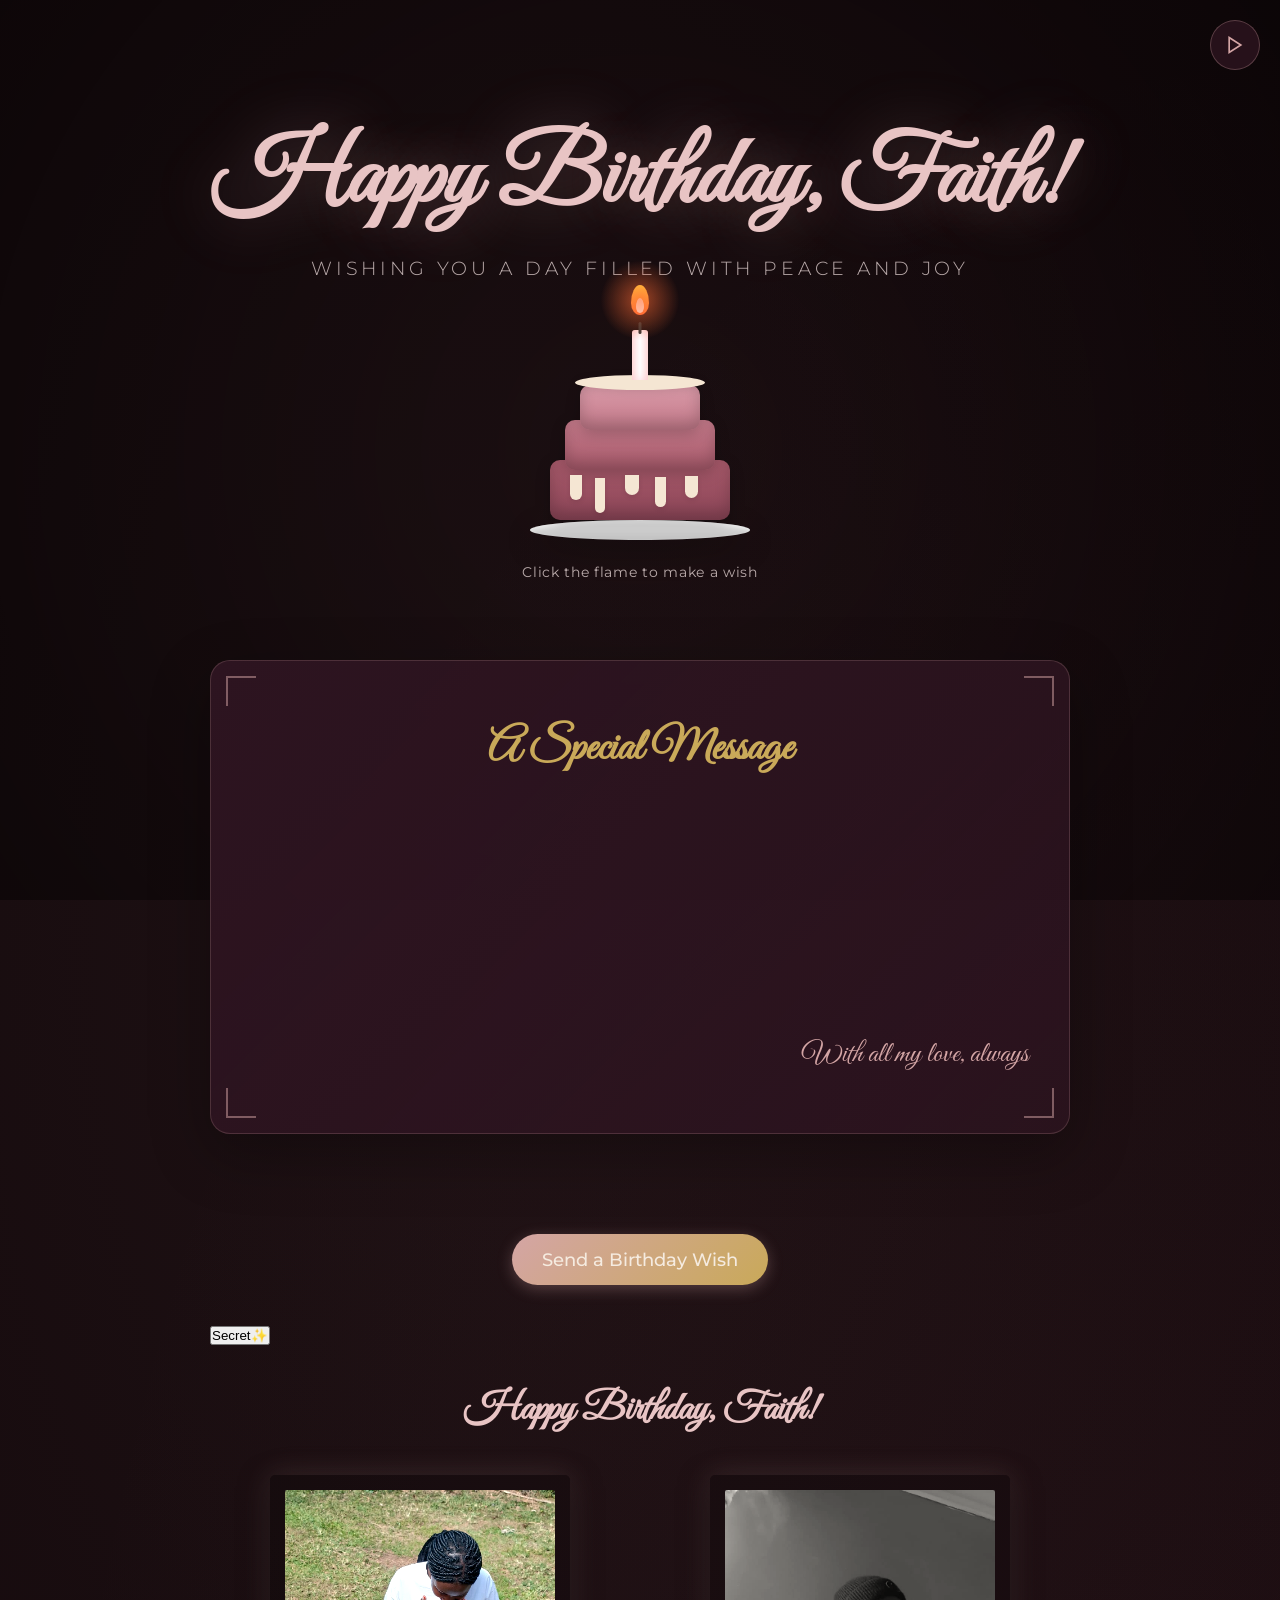
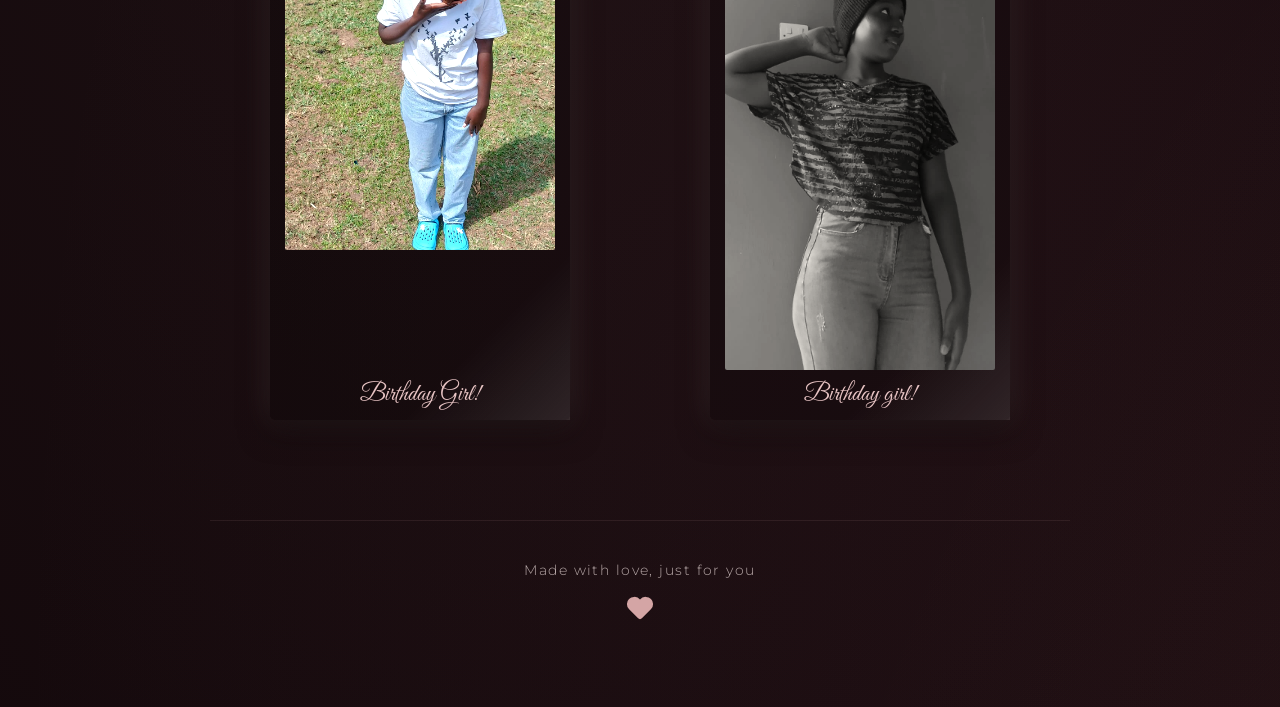
<file: index.html>
<!DOCTYPE html>
<html lang="en">
<head>
    <meta charset="UTF-8">
    <meta name="viewport" content="width=device-width, initial-scale=1.0">
    <title>Happy Birthday, Faith!</title>
    <link rel="stylesheet" href="styles.css">
    <link href="https://fonts.googleapis.com/css2?family=Great+Vibes&family=Cormorant+Garamond:wght@300;400;600&family=Montserrat:wght@300;400;500&display=swap" rel="stylesheet">
</head>
<body>
    <div id="intro" class="intro-screen">
  <h1>Get Ready...</h1>
  <div id="introCount">3</div>
</div>
    <!-- Audio Element -->
    <audio id="bgMusic" loop>
        <!-- Ensure you have a file named 'happy-birthday.mp3' in the same folder -->
        <source src="herr.mp3" type="audio/mpeg">
        Your browser does not support the audio element.
    </audio>

    <!-- Music Toggle Button -->
    <button class="music-btn" id="musicToggle" aria-label="Toggle Music">
        <svg class="icon-play" viewBox="0 0 24 24" fill="none" stroke="currentColor" stroke-width="2">
            <polygon points="5 3 19 12 5 21 5 3"></polygon>
        </svg>
        <svg class="icon-pause" viewBox="0 0 24 24" fill="none" stroke="currentColor" stroke-width="2" style="display: none;">
            <rect x="6" y="4" width="4" height="16"></rect>
            <rect x="14" y="4" width="4" height="16"></rect>
        </svg>
    </button>

    <!-- Canvas for Confetti -->
    <canvas id="confettiCanvas"></canvas>

    <div class="floating-hearts" id="heartsContainer"></div>
    <div class="sparkles" id="sparklesContainer"></div>
    
    <main class="container">
        <header class="header">
            <h1 class="title">Happy Birthday, Faith!</h1>
            <p class="subtitle">Wishing you a day filled with peace and joy</p>
        </header>

        <section class="cake-section">
            <div class="cake-wrapper" id="cakeWrapper">
                <div class="plate"></div>
                <div class="cake">
                    <div class="layer layer-bottom"></div>
                    <div class="layer layer-middle"></div>
                    <div class="layer layer-top"></div>
                    <div class="frosting"></div>
                    <div class="drip drip-1"></div>
                    <div class="drip drip-2"></div>
                    <div class="drip drip-3"></div>
                    <div class="drip drip-4"></div>
                    <div class="drip drip-5"></div>
                </div>
                
                <div class="candle-container">
                    <div class="candle">
                        <div class="wick"></div>
                        <div class="flame" id="flame">
                            <div class="flame-inner"></div>
                        </div>
                        <div class="glow" id="glow"></div>
                    </div>
                </div>
                
                <div class="click-hint" id="clickHint">
                    <span>Click the flame to make a wish</span>
                </div>
            </div>
        </section>

        <section class="message-section" id="messageSection">
            <div class="message-card">
                <div class="card-decoration top-left"></div>
                <div class="card-decoration top-right"></div>
                <div class="card-decoration bottom-left"></div>
                <div class="card-decoration bottom-right"></div>
                
                <h2 class="message-title">A Special Message</h2>
                <div id="typewriterContainer">
                    <p class="message-text" id="messageText1"></p>
                    <p class="message-text" id="messageText2"></p>
                </div>
                <p class="signature">With all my love, always</p>
            </div>
        </section>

        <section class="wish-section">
            <button class="wish-btn" id="wishBtn">Send a Birthday Wish</button>
        </section>
<button onclick="secret()">Secret✨</button>
        <section class="gallery-section">
            <h2 class="gallery-title">Happy Birthday, Faith!</h2>
            <div class="gallery">
                <!-- Magical Photo Frame -->
                <div class="photo-frame">
                    <div class="magic-shine"></div>
                    <!-- Replace 'him.jpg' with your actual image file name -->
                    <img src="her.jpeg" alt="Memory 1" class="photo">
                    <div class="photo-caption">Birthday Girl!</div>
                </div>
                <!-- Magical Photo Frame -->
                <div class="photo-frame">
                    <div class="magic-shine"></div>
                    <!-- Replace 'him.jpg' with your actual image file name -->
                    <img src="her1.jpeg" alt="Memory 2" class="photo">
                    <div class="photo-caption">Birthday girl!</div>
                </div>
            </div>
        </section>

        <footer class="footer">
            <p class="footer-text">Made with love, just for you</p>
            <div class="heart-icon">
                <svg viewBox="0 0 32 32" fill="currentColor">
                    <path d="M16 28.72a3 3 0 0 1-2.13-.88L3.57 17.54a8.72 8.72 0 0 1-2.52-6.25 8.06 8.06 0 0 1 8.14-8A8.06 8.06 0 0 1 16 6.17a8.06 8.06 0 0 1 6.81-2.87 8.06 8.06 0 0 1 8.14 8 8.72 8.72 0 0 1-2.52 6.25l-10.3 10.3a3 3 0 0 1-2.13.88z"/>
                </svg>
            </div>
        </footer>
    </main>

    <script src="script.js"></script>
</body>
</html>
</file>
<file: styles.css>
/* ===== CSS Variables & Reset ===== */
:root {
  --bg-primary: #0f0508;
  --bg-secondary: #2d1420;
  --accent-rose: #d4a5a5;
  --accent-gold: #c9a959;
  --accent-blush: #e8c4c4;
  --text-light: #f5ebe0;
  --text-muted: #b8a9a9;
  --cake-base: #8b4557;
  --cake-frosting: #f5e6d3;
  --flame-orange: #ff6b35;
  --flame-yellow: #ffd93d;
  --flame-glow: rgba(255, 107, 53, 0.6);
}

.smoke {
  position: absolute;
  width: 10px;
  height: 20px;
  background: rgba(200,200,200,0.3);
  border-radius: 50%;
  animation: smokeUp 1.5s ease-out forwards;
}

@keyframes smokeUp {
  to {
    transform: translateY(-40px) scale(2);
    opacity: 0;
  }
}  

.intro-screen {
  position: fixed;
  inset: 0;
  background: black;
  display: flex;
  flex-direction: column;
  align-items: center;
  justify-content: center;
  z-index: 2000;
  font-size: 3rem;
}

* {
  margin: 0;
  padding: 0;
  box-sizing: border-box;
}

html {
  scroll-behavior: smooth;
}

body {
  font-family: "Cormorant Garamond", serif;
  background-color: var(--bg-primary);
  color: var(--text-light);
  min-height: 100vh;
  overflow-x: hidden;
  position: relative;
  transition: background 1s ease;
  animation: bgShift 10s ease-in-out infinite;
  /* Background moved here to allow JS parallax control */
  background-image:
    radial-gradient(
      ellipse at 20% 20%,
      rgba(212, 165, 165, 0.08) 0%,
      transparent 50%
    ),
    radial-gradient(
      ellipse at 80% 80%,
      rgba(201, 169, 89, 0.06) 0%,
      transparent 50%
    ),
    radial-gradient(
      ellipse at 50% 50%,
      rgba(139, 69, 87, 0.1) 0%,
      transparent 70%
    );
  background-size: 200% 200%; /* Allows movement */
}

/* Overlay for vignette effect */
body::after {
  content: "";
  position: fixed;
  top: 0;
  left: 0;
  right: 0;
  bottom: 0;
  background: radial-gradient(
    circle at center,
    transparent 0%,
    rgba(0, 0, 0, 0.4) 100%
  );
  pointer-events: none;
  z-index: 0;
}

#confettiCanvas {
  position: fixed;
  top: 0;
  left: 0;
  width: 100%;
  height: 100%;
  pointer-events: none;
  z-index: 9999;
}

/* ===== Music Button ===== */
.music-btn {
  position: fixed;
  top: 20px;
  right: 20px;
  width: 50px;
  height: 50px;
  border-radius: 50%;
  border: 1px solid rgba(212, 165, 165, 0.3);
  background: rgba(45, 20, 32, 0.8);
  backdrop-filter: blur(5px);
  color: var(--accent-rose);
  cursor: pointer;
  z-index: 1000;
  display: flex;
  align-items: center;
  justify-content: center;
  transition: all 0.3s ease;
}

.music-btn:hover {
  background: var(--accent-rose);
  color: var(--bg-primary);
  transform: scale(1.1);
  box-shadow: 0 0 20px rgba(212, 165, 165, 0.4);
}

.music-btn svg {
  width: 20px;
  height: 20px;
}

/* ===== Main Container ===== */
.container {
  position: relative;
  z-index: 2;
  max-width: 900px;
  margin: 0 auto;
  padding: 40px 20px;
}

/* ===== Header ===== */
.header {
  text-align: center;
  padding: 80px 0 40px;
}

.title {
  font-family: "Great Vibes", cursive;
  font-size: clamp(3.5rem, 12vw, 6rem);
  color: var(--accent-blush);
  text-shadow: 0 0 60px rgba(212, 165, 165, 0.3);
  animation: titleFadeIn 1.5s ease-out forwards;
  opacity: 0;
  transform: translateY(30px);
}

.subtitle {
  font-family: "Montserrat", sans-serif;
  font-weight: 300;
  font-size: clamp(1rem, 3vw, 1.2rem);
  color: var(--text-muted);
  margin-top: 16px;
  letter-spacing: 0.2em;
  text-transform: uppercase;
  animation: subtitleFadeIn 1.5s ease-out 0.3s forwards, pulse 2s ease-in-out infinite 2s;
  opacity: 0;
}

@keyframes titleFadeIn {
  to {
    opacity: 1;
    transform: translateY(0);
  }
}
@keyframes subtitleFadeIn {
  to {
    opacity: 1;
  }
}
@keyframes bgShift {
  0%, 100% {
    background-position: 0% 0%;
  }
  50% {
    background-position: 100% 100%;
  }
}

/* ===== Cake Section ===== */
.cake-section {
  padding: 40px 0 80px;
  display: flex;
  justify-content: center;
}
.cake-wrapper {
  position: relative;
  cursor: pointer;
  animation: cakeFloat 3s ease-in-out infinite, cakeRotate 20s linear infinite;
}
@keyframes cakeFloat {
  0%,
  100% {
    transform: translateY(0);
  }
  50% {
    transform: translateY(-10px);
  }
}
@keyframes cakeRotate {
  0%, 100% {
    transform: rotateY(0deg);
  }
  50% {
    transform: rotateY(5deg);
  }
}

.plate {
  position: absolute;
  bottom: -20px;
  left: 50%;
  transform: translateX(-50%);
  width: 220px;
  height: 20px;
  background: linear-gradient(to bottom, #e8e8e8 0%, #c0c0c0 100%);
  border-radius: 50%;
  box-shadow:
    0 10px 30px rgba(0, 0, 0, 0.3),
    inset 0 2px 4px rgba(255, 255, 255, 0.5);
}

.cake {
  position: relative;
  width: 180px;
  height: 160px;
}

.layer {
  position: absolute;
  left: 50%;
  transform: translateX(-50%);
  border-radius: 10px;
  box-shadow:
    inset 0 -8px 15px rgba(0, 0, 0, 0.2),
    0 4px 15px rgba(0, 0, 0, 0.2);
}
.layer-bottom {
  bottom: 0;
  width: 180px;
  height: 60px;
  background: linear-gradient(to bottom, #a85a6b 0%, var(--cake-base) 100%);
}
.layer-middle {
  bottom: 50px;
  width: 150px;
  height: 50px;
  background: linear-gradient(to bottom, #c47a8a 0%, #a85a6b 100%);
}
.layer-top {
  bottom: 90px;
  width: 120px;
  height: 45px;
  background: linear-gradient(to bottom, #d99aa8 0%, #c47a8a 100%);
}

.frosting {
  position: absolute;
  bottom: 130px;
  left: 50%;
  transform: translateX(-50%);
  width: 130px;
  height: 15px;
  background: var(--cake-frosting);
  border-radius: 50%;
  box-shadow: 0 2px 10px rgba(0, 0, 0, 0.1);
}

.drip {
  position: absolute;
  background: var(--cake-frosting);
  border-radius: 0 0 20px 20px;
  box-shadow: 0 2px 5px rgba(0, 0, 0, 0.1);
}
.drip-1 {
  left: 20px;
  top: 115px;
  width: 12px;
  height: 25px;
}
.drip-2 {
  left: 45px;
  top: 118px;
  width: 10px;
  height: 35px;
}
.drip-3 {
  left: 75px;
  top: 115px;
  width: 14px;
  height: 20px;
}
.drip-4 {
  left: 105px;
  top: 117px;
  width: 11px;
  height: 30px;
}
.drip-5 {
  left: 135px;
  top: 116px;
  width: 13px;
  height: 22px;
}

/* Candle & Flame */
.candle-container {
  position: absolute;
  bottom: 140px;
  left: 50%;
  transform: translateX(-50%);
  z-index: 10;
}
.candle {
  position: relative;
  width: 16px;
  height: 50px;
  background: linear-gradient(to right, #ffe4e1 0%, #fff 50%, #ffe4e1 100%);
  border-radius: 3px 3px 0 0;
  box-shadow: inset 0 0 10px rgba(255, 182, 193, 0.5);
}
.wick {
  position: absolute;
  top: -8px;
  left: 50%;
  transform: translateX(-50%);
  width: 3px;
  height: 12px;
  background: #333;
  border-radius: 2px;
}

.flame {
  position: absolute;
  top: -45px;
  left: 50%;
  transform: translateX(-50%);
  width: 18px;
  height: 30px;
  background: linear-gradient(
    to top,
    var(--flame-orange) 0%,
    var(--flame-yellow) 100%
  );
  border-radius: 50% 50% 50% 50% / 60% 60% 40% 40%;
  animation: flameFlicker 0.3s ease-in-out infinite alternate;
  transition:
    opacity 0.5s ease,
    transform 0.5s ease;
}
.flame.blown {
  opacity: 0;
  transform: translateX(-50%) scale(0);
}
.flame-inner {
  position: absolute;
  bottom: 2px;
  left: 50%;
  transform: translateX(-50%);
  width: 8px;
  height: 15px;
  background: #fff;
  border-radius: 50% 50% 50% 50% / 60% 60% 40% 40%;
  opacity: 0.9;
}

@keyframes flameFlicker {
  0% {
    transform: translateX(-50%) scale(1) rotate(-2deg);
    height: 30px;
  }
  100% {
    transform: translateX(-50%) scale(1.05) rotate(2deg);
    height: 32px;
  }
}

.glow {
  position: absolute;
  top: -70px;
  left: 50%;
  transform: translateX(-50%);
  width: 80px;
  height: 80px;
  background: radial-gradient(circle, var(--flame-glow) 0%, transparent 70%);
  border-radius: 50%;
  pointer-events: none;
  transition: opacity 0.5s ease;
}
.glow.blown {
  opacity: 0;
}

.click-hint {
  position: absolute;
  bottom: -60px;
  left: 50%;
  transform: translateX(-50%);
  white-space: nowrap;
  font-family: "Montserrat", sans-serif;
  font-size: 0.85rem;
  letter-spacing: 0.05em;
  color: var(--text-muted);
  transition: opacity 0.5s ease;
  animation: hintPulse 2s ease-in-out infinite;
}
.click-hint.hidden {
  opacity: 0;
}
@keyframes hintPulse {
  0%,
  100% {
    opacity: 0.6;
  }
  50% {
    opacity: 1;
  }
}

/* ===== Message Section ===== */
.message-section {
  padding: 60px 0;
  animation: fadeInUp 1s ease-out 0.6s forwards;
  opacity: 0;
}
@keyframes fadeInUp {
  to {
    opacity: 1;
  }
}

.message-card {
  background: linear-gradient(
    135deg,
    var(--bg-secondary) 0%,
    rgba(45, 20, 32, 0.8) 100%
  );
  border: 1px solid rgba(212, 165, 165, 0.2);
  border-radius: 20px;
  padding: 60px 40px;
  position: relative;
  backdrop-filter: blur(10px);
  box-shadow: 0 20px 60px rgba(0, 0, 0, 0.3);
}

.card-decoration {
  position: absolute;
  width: 30px;
  height: 30px;
  border: 2px solid var(--accent-rose);
  opacity: 0.5;
}
.card-decoration.top-left {
  top: 15px;
  left: 15px;
  border-right: none;
  border-bottom: none;
}
.card-decoration.top-right {
  top: 15px;
  right: 15px;
  border-left: none;
  border-bottom: none;
}
.card-decoration.bottom-left {
  bottom: 15px;
  left: 15px;
  border-right: none;
  border-top: none;
}
.card-decoration.bottom-right {
  bottom: 15px;
  right: 15px;
  border-left: none;
  border-top: none;
}

.message-title {
  font-family: "Great Vibes", cursive;
  font-size: clamp(2rem, 6vw, 2.8rem);
  color: var(--accent-gold);
  text-align: center;
  margin-bottom: 40px;
}
.message-text {
  font-size: clamp(1.1rem, 2.5vw, 1.2rem);
  line-height: 2;
  color: var(--text-light);
  margin-bottom: 25px;
  text-align: center;
  min-height: 4em;
}
.signature {
  font-family: "Great Vibes", cursive;
  font-size: 1.8rem;
  color: var(--accent-rose);
  text-align: right;
  margin-top: 40px;
}

/* ===== Wish Section ===== */
.wish-section {
  padding: 40px 0;
  text-align: center;
}

.wish-btn {
  background: linear-gradient(135deg, var(--accent-rose), var(--accent-gold));
  border: none;
  border-radius: 50px;
  padding: 15px 30px;
  font-family: "Montserrat", sans-serif;
  font-size: 1.1rem;
  font-weight: 500;
  color: var(--text-light);
  cursor: pointer;
  transition: all 0.3s ease;
  box-shadow: 0 4px 15px rgba(212, 165, 165, 0.3);
}

.wish-btn:hover {
  transform: translateY(-2px);
  box-shadow: 0 8px 25px rgba(212, 165, 165, 0.5);
  background: linear-gradient(135deg, var(--accent-gold), var(--accent-rose));
}
.gallery-section {
  padding: 40px 0 80px;
}
.gallery-title {
  font-family: "Great Vibes", cursive;
  font-size: clamp(2rem, 6vw, 2.5rem);
  color: var(--accent-blush);
  text-align: center;
  margin-bottom: 40px;
}

.gallery {
  display: grid;
  grid-template-columns: repeat(auto-fit, minmax(250px, 1fr));
  gap: 40px;
  padding: 0 10px;
  justify-items: center;
}

.photo-frame {
  position: relative;
  max-width: 300px;
  background: rgba(0, 0, 0, 0.2);
  padding: 15px 15px 50px 15px;
  border-radius: 5px;
  box-shadow:
    0 10px 30px rgba(0, 0, 0, 0.5),
    0 0 30px rgba(212, 165, 165, 0.2);
  transition:
    transform 0.5s ease,
    box-shadow 0.5s ease;
  animation: photoFloat 4s ease-in-out infinite;
}

.photo-frame:hover {
  transform: scale(1.05) rotate(2deg);
  box-shadow:
    0 20px 40px rgba(0, 0, 0, 0.6),
    0 0 40px rgba(212, 165, 165, 0.3);
}

.photo-frame:hover {
  transform: scale(1.05) rotate(1deg);
  box-shadow:
    0 20px 40px rgba(0, 0, 0, 0.6),
    0 0 50px rgba(212, 165, 165, 0.5);
}

.photo-frame img {
  width: 100%;
  height: auto;
  display: block;
  border-radius: 2px;
  filter: sepia(10%) contrast(110%) saturate(110%);
  transition: filter 0.3s ease;
}

.photo-frame:hover img {
  filter: sepia(0%) contrast(120%) saturate(120%);
}

/* Magical Shine Effect */
.magic-shine {
  position: absolute;
  top: 0;
  left: 0;
  right: 0;
  bottom: 0;
  background: linear-gradient(
    135deg,
    transparent 40%,
    rgba(255, 255, 255, 0.1) 50%,
    transparent 60%
  );
  background-size: 200% 200%;
  animation: shine 5s infinite;
  pointer-events: none;
  z-index: 2;
}

@keyframes shine {
  0% {
    background-position: 200% 0;
  }
  20% {
    background-position: -200% 0;
  }
  100% {
    background-position: -200% 0;
  }
}

@keyframes photoFloat {
  0%,
  100% {
    transform: translateY(0) rotate(0deg);
  }
  50% {
    transform: translateY(-10px) rotate(0.5deg);
  }
}

.photo-caption {
  font-family: "Great Vibes", cursive;
  color: var(--accent-blush);
  font-size: 1.5rem;
  text-align: center;
  margin-top: 15px;
  position: absolute;
  bottom: 10px;
  left: 0;
  width: 100%;
}

/* ===== Footer ===== */
.footer {
  text-align: center;
  padding: 40px 0;
  border-top: 1px solid rgba(212, 165, 165, 0.1);
  margin-top: 20px;
}
.footer-text {
  font-family: "Montserrat", sans-serif;
  font-weight: 300;
  font-size: 0.9rem;
  letter-spacing: 0.1em;
  color: var(--text-muted);
  margin-bottom: 15px;
}
.heart-icon {
  display: inline-flex;
  animation: heartBeat 1.5s ease-in-out infinite;
}
.heart-icon svg {
  width: 28px;
  height: 28px;
  color: var(--accent-rose);
}
@keyframes heartBeat {
  0%,
  100% {
    transform: scale(1);
  }
  50% {
    transform: scale(1.15);
  }
}

/* ===== Hearts & Sparkles ===== */
.floating-hearts {
  position: fixed;
  top: 0;
  left: 0;
  width: 100%;
  height: 100%;
  pointer-events: none;
  z-index: 1;
  overflow: hidden;
}
.heart {
  position: absolute;
  opacity: 0;
  animation: floatHeart 8s ease-in-out infinite;
}
.heart svg {
  width: 20px;
  height: 20px;
  fill: var(--accent-rose);
  opacity: 0.4;
}
@keyframes floatHeart {
  0% {
    transform: translateY(100vh) rotate(0deg);
    opacity: 0;
  }
  10% {
    opacity: 0.6;
  }
  90% {
    opacity: 0.6;
  }
  100% {
    transform: translateY(-100px) rotate(360deg);
    opacity: 0;
  }
}

.wish-heart {
  position: fixed;
  opacity: 1;
  animation: burstHeart 2.5s ease-out forwards;
}

.wish-heart svg {
  width: 24px;
  height: 24px;
  fill: var(--accent-rose);
  opacity: 0.8;
}

@keyframes burstHeart {
  0% {
    transform: translate(0, 0) scale(0);
    opacity: 1;
  }
  50% {
    opacity: 1;
  }
  100% {
    transform: translate(var(--tx), var(--ty)) scale(1);
    opacity: 0;
  }
}

.sparkle {
  position: absolute;
  width: 4px;
  height: 4px;
  background: var(--accent-gold);
  border-radius: 50%;
  pointer-events: none;
  animation: sparkleAnim 2s ease-in-out infinite;
}
@keyframes sparkleAnim {
  0%,
  100% {
    opacity: 0;
    transform: scale(0);
  }
  50% {
    opacity: 1;
    transform: scale(1);
  }
}

@media (max-width: 600px) {
  .container {
    padding: 20px 15px;
  }
  .header {
    padding: 40px 0 20px;
  }
  .message-card {
    padding: 40px 25px;
  }
  .cake {
    transform: scale(0.85);
  }
  .plate {
    transform: translateX(-50%) scale(0.85);
  }
}
</file>
